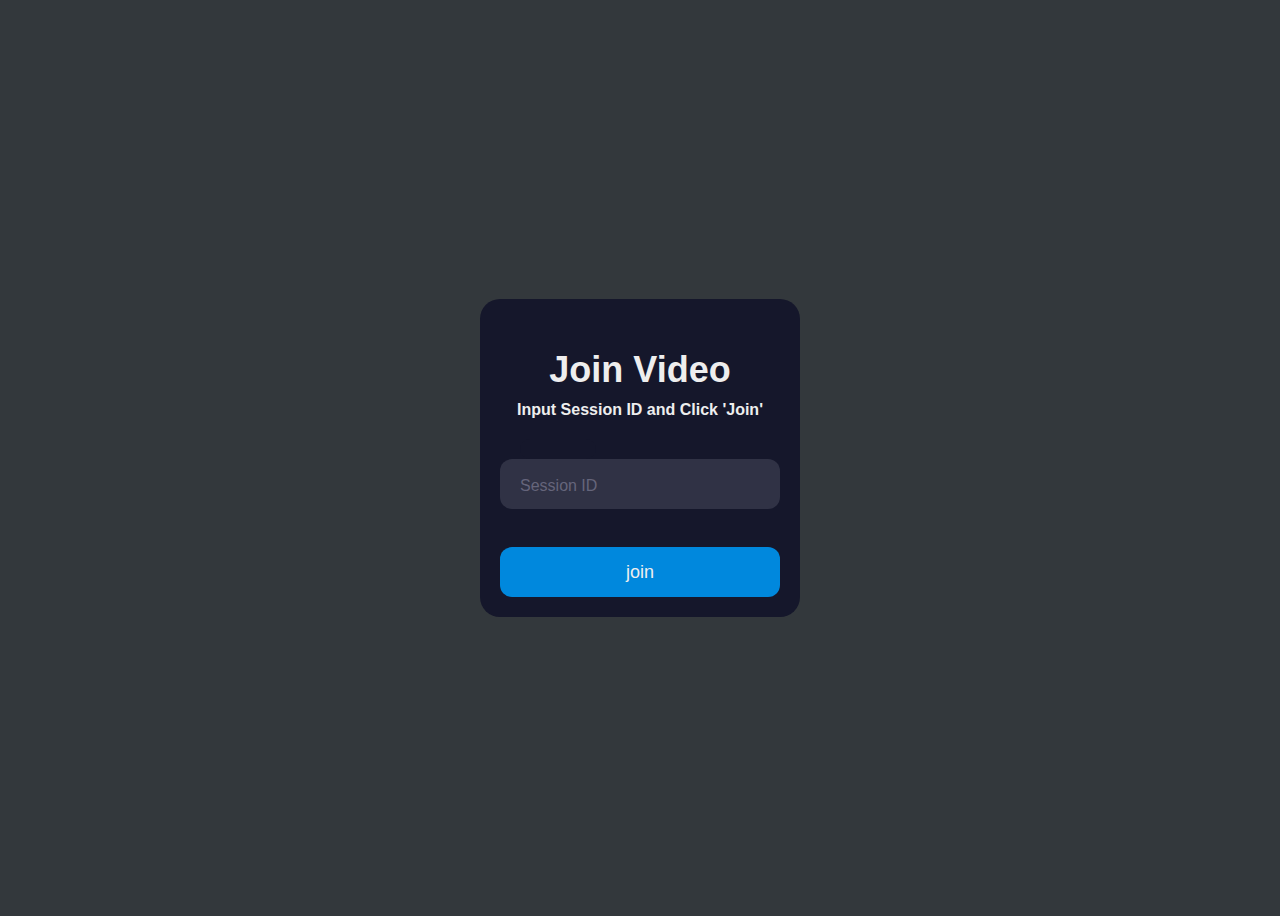
<file: index.html>
<!DOCTYPE html PUBLIC "-//W3C//DTD XHTML 1.0 Strict//EN" "http://www.w3.org/TR/xhtml1/DTD/xhtml1-strict.dtd">

<html xmlns="http://www.w3.org/1999/xhtml" lang="en-us" xml:lang="en-us" >
<head>
<title>Agent Video Join</title>
<link rel="stylesheet" href="css/styles.css">
<script src="js/urlGenerate.js"></script>
</head>

<body>
<form action="kiosk.html" method="get">
<div class="form">
      <div class="title">Join Video</div>
      <div class="subtitle">Input Session ID and Click 'Join'</div>
     
     <div class="input-container ic1">
        <input name="sessionalias" id="videoID" class="input" type="text" placeholder=" " />
        <div class="cut"></div>
        <label for="videoID" class="placeholder">Session ID</label>
      </div>
      <button type="submit" class="submit">join</button>
    </div>
   </form> 

</body>
</html>
</file>
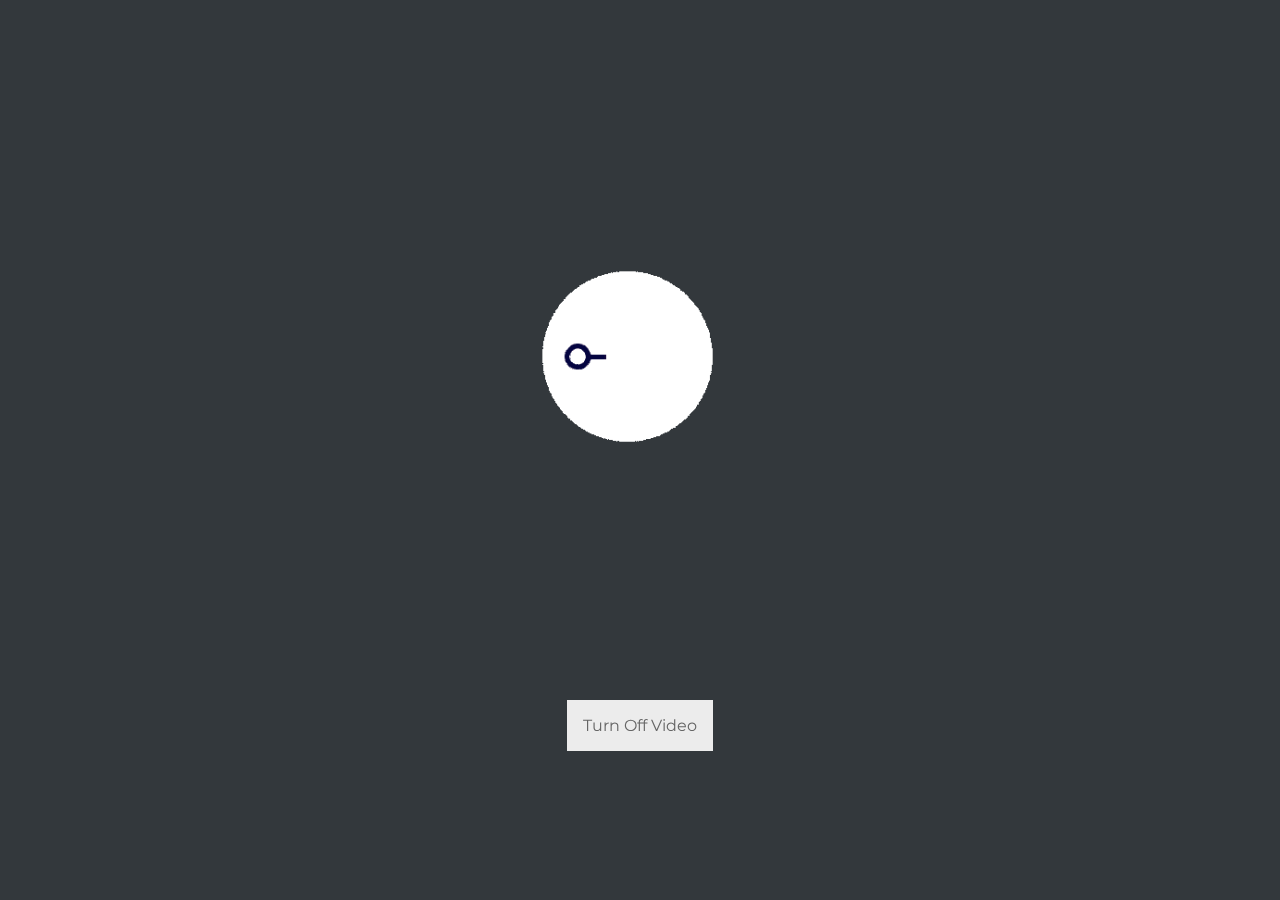
<file: kiosk.html>
<!DOCTYPE html PUBLIC "-//W3C//DTD XHTML 1.0 Strict//EN" "http://www.w3.org/TR/xhtml1/DTD/xhtml1-strict.dtd">

<html xmlns="http://www.w3.org/1999/xhtml" lang="en-us" xml:lang="en-us" >
<head>
<title>Agent Video App</title>
<script type="text/javascript" src="https://pex-gcc.com/static/webrtc/js/pexrtc.js"></script>
<script type="text/javascript" src="js/webui.js"></script>
<link rel="stylesheet" href="css/vidstyle.css">
<meta name="viewport" content="width=device-width, initial-scale=1">
<link rel="stylesheet" href="https://cdnjs.cloudflare.com/ajax/libs/font-awesome/4.7.0/css/font-awesome.min.css">
<script type='text/javascript'>
window.onload = function()
{
    /* Params: conf node, conf name, bandwidth, display name, PIN */
    var urlSearchParams = new URLSearchParams(window.location.search);
    var params = Object.fromEntries(urlSearchParams.entries());
    var sessionalias = ("mp" + params.sessionalias);
    initialise("pex-gcc.com", sessionalias, "1264", "Agent Video", "2021");
    document.getElementById('id_muteaudio').click();
}
</script> 
</head>

<body>
<!--<div class="navbar">
 <a href="#" id="id_muteaudio" onclick="muteAudioStreams();" class="webrtcbutton btn-audio"><i class="fa fa-fw fa-microphone-slash"></i>Mute Mic</a> 
<a href="#" onclick="window.location='https://kforney1205.github.io/agentjoin/';" id="id_disconnect" class="active webrtcbutton btn-disconnect"><i class="fa fa-fw fa-sign-out"></i> Disconnect</a>
</ul>
</div>-->

<div style='overflow:auto' class="vidstage" id="viewport">
<video width="98%" id="video" playsinline="playsinline" poster="img/OrangeCircleLoader3.gif" class="mediastream" muted autoplay="autoplay"/><br>
</div>

<a rel="trim" class="button trim" onclick="window.location='https://kforney1205.github.io/agentjoin/';">Turn Off Video</a>

<!-- <div id="btn-bg" onclick="window.location='https://kforney1205.github.io/agentjoin/';">
  <div id="btn-highlight"></div>
  <div id="btn-ring">
    <div id="ring-line"></div>
  </div>
</div> -->
<div style="display: none;"><a href="#" id="id_muteaudio" onclick="muteAudioStreams();" class="webrtcbutton btn-audio"><i class="fa fa-fw fa-microphone-slash"></i>Mute Mic</a></div>

 <!-- <div id="power-text">Power is <strong>OFF</strong></div> -->

</body>
</html>
</file>
<file: css/styles.css>
body {
  align-items: center;
  background-color: #33383c;
  display: flex;
  justify-content: center;
  height: 100vh;
}

.form {
  background-color: #15172b;
  border-radius: 20px;
  box-sizing: border-box;
  padding: 20px;
  width: 320px;
}

.title {
  color: #eee;
  font-family: sans-serif;
  font-size: 36px;
  font-weight: 600;
  margin-top: 30px;
  text-align: center;
}

.subtitle {
  color: #eee;
  font-family: sans-serif;
  font-size: 16px;
  font-weight: 600;
  margin-top: 10px;
  text-align: center;
}

.input-container {
  height: 50px;
  position: relative;
  width: 100%;
}

.ic1 {
  margin-top: 40px;
}

.ic2 {
  margin-top: 30px;
}

.input {
  background-color: #303245;
  border-radius: 12px;
  border: 0;
  box-sizing: border-box;
  color: #eee;
  font-size: 18px;
  height: 100%;
  outline: 0;
  padding: 4px 20px 0;
  width: 100%;
}

.cut {
  background-color: #15172b;
  border-radius: 10px;
  height: 20px;
  left: 20px;
  position: absolute;
  top: -20px;
  transform: translateY(0);
  transition: transform 200ms;
  width: 76px;
}

.cut-short {
  width: 50px;
}

.input:focus ~ .cut,
.input:not(:placeholder-shown) ~ .cut {
  transform: translateY(8px);
}

.placeholder {
  color: #65657b;
  font-family: sans-serif;
  left: 20px;
  line-height: 14px;
  pointer-events: none;
  position: absolute;
  transform-origin: 0 50%;
  transition: transform 200ms, color 200ms;
  top: 20px;
}

.input:focus ~ .placeholder,
.input:not(:placeholder-shown) ~ .placeholder {
  transform: translateY(-30px) translateX(10px) scale(0.75);
}

.input:not(:placeholder-shown) ~ .placeholder {
  color: #808097;
}

.input:focus ~ .placeholder {
  color: #ff4f1f;
}

.submit {
  background-color: #08d;
  border-radius: 12px;
  border: 0;
  box-sizing: border-box;
  color: #eee;
  cursor: pointer;
  font-size: 18px;
  height: 50px;
  margin-top: 38px;
  // outline: 0;
  text-align: center;
  width: 100%;
}

.submit:active {
  background-color: #06b;
}
</file>
<file: css/vidstyle.css>
@import url("https://fonts.googleapis.com/css2?family=Montserrat:wght@400;500;600;700&display=swap");


body {
  padding: 15px;
  background: #33383c;
  font-family: "Montserrat", sans-serif;
  text-align:  center;
}

.navbar {
  width: 100%;
  background-color: #555;
  overflow: auto;
}

.navbar a {
  float: left;
  padding: 12px;
  color: white;
  text-decoration: none;
  font-size: 17px;
}

.navbar a:hover {
  background-color: #000;
}

.active {
  background-color: #0b607b;
}

.vidstage {
 width: 98%;


}

/*.mediastream {
max-height: 540px;
}*/

@media screen and (max-width: 500px) {
  .navbar a {
    float: none;
    display: block;
  }
}

/* Rectangular Power Button */

.button {
  margin: .4em;
  padding: 1em;
  cursor: pointer;
  background: #ececec;
  text-decoration: none;
  color: #666;
}

/* Trim Style of Button */

.trim {
  display: inline-block;
  position: relative;
  -webkit-tap-highlight-color: transparent;
  transform: translateZ(0);
  box-shadow: 0 0 1px transparent;
}
.trim:before {
  content: '';
  position: absolute;
  border: white solid 4px;
  top: 4px;
  left: 4px;
  right: 4px;
  bottom: 4px;
  opacity: 0;
  transition-duration: 0.3s;
  transition-property: opacity;
}
.trim:hover:before {
  opacity: 1;
}


/* Circular Power Button

 body{
  background: #ec8e6b;
  padding-top: 100px;
  font-family: Arial, Helvetica, Sans-serif;
  text-align: center;
} 

#power-text{
  color: #2a2a2a;
  text-shadow: 0 1px 0 #ffba92;
}

#btn-bg{
  width: 42px;
  height: 42px;
  background: #cdd3c9;
  border-radius: 21px;
  margin: 0 auto 10px;
  border-bottom: 2px solid #2a2a2a;
  border-top: 2px solid #fff;
  overflow: hidden;
  position: relative;
  cursor: pointer;
}

#btn-bg.active{
  background: #2d3036;
  border-bottom: 2px solid #ffcab6;
  border-top: 2px solid #e66847;
}

#btn-highlight{
  width: 21px;
  height: 42px;
  background: #eee;
  margin-left: 21px;
}

.active #btn-highlight{
  background: #52555d;
}

#btn-ring{
  position: absolute;
  width: 21px;
  height: 21px;
  border: 5px solid #2a2a2a;
  top: 5px;
  left: 5px;
  border-radius: 16px;
}

.active #btn-ring{
  border-color: #61fc8c; 
}

#ring-line{
  width: 5px;
  height: 21px;
  margin: -7px auto;
  background: #2a2a2a;
  border-radius: 7px;
  border-right: 3px solid #eee;
  border-left: 3px solid #cdd3c9;
}

.active #ring-line{
  background: #61fc8c;
  border-right: 3px solid #52555d;
  border-left: 3px solid #2d3036;
} */
</file>
